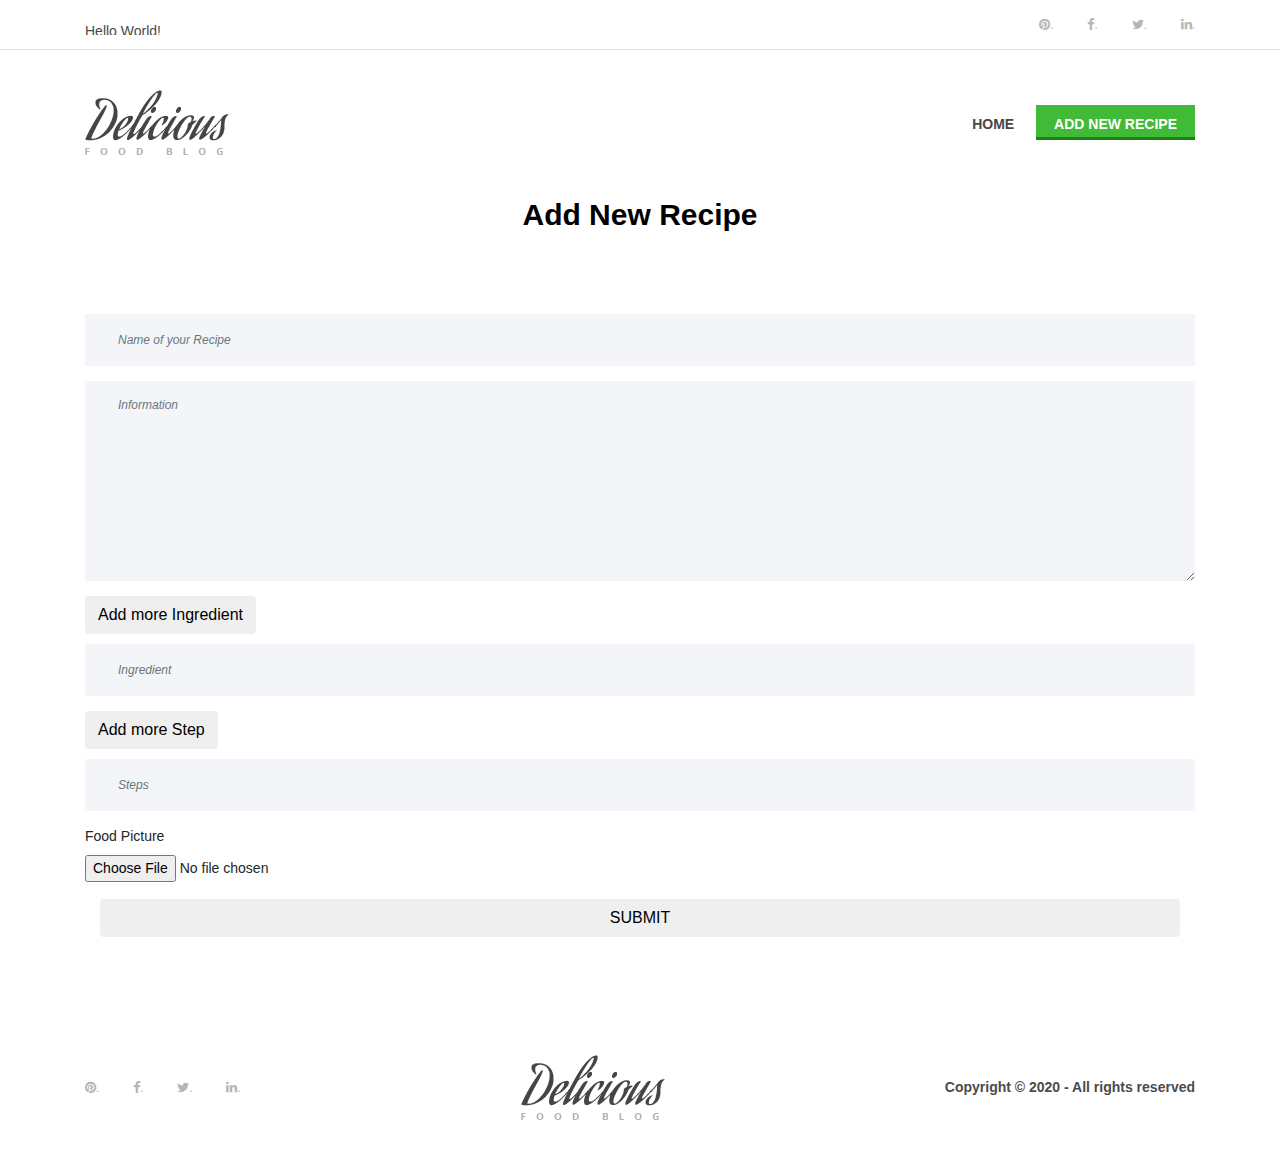
<file: add-recipe.html>
<!DOCTYPE html>
<html lang="en">

<head>
    <meta charset="UTF-8">
    <meta name="Proyek-MobWeb" content="Add">
    <meta http-equiv="X-UA-Compatible" content="IE=edge">
    <meta name="viewport" content="width=device-width, initial-scale=1, shrink-to-fit=no">
    <!-- The above 4 meta tags *must* come first in the head; any other head content must come *after* these tags -->

    <!-- Title -->
    <title>Proyek Mobile Website | Add New Recipe</title>

    <!-- Favicon -->
    <link rel="icon" href="img/core-img/favicon.ico">
    <script src="https://ajax.googleapis.com/ajax/libs/jquery/1.8.3/jquery.min.js"></script>
    <script src="https://code.jquery.com/ui/1.9.2/jquery-ui.js"></script>
    <link rel="manifest" href="./manifest.json">
    <meta name="apple-mobile-web-app-capable" content="yes">
    <meta name="apple-mobile-web-app-status-bar-style" content="black">
    <meta name="apple-mobile-web-app-title" content="PWAGram">
    <meta name="msapplication-TileImage" content="/src/images/icons/app-icon-144x144.png">
    <meta name="msapplication-TileColor" content="#fff">
    <meta name="theme-color" content="#3f51b5">
    <!-- Core Stylesheet -->
    <link rel="stylesheet" href="style.css">
</head>

<body>
    <!-- Preloader -->
    <div id="preloader">
        <i class="circle-preloader"></i>
        <img src="img/core-img/salad.png" alt="core-img">
    </div>

    <!-- ##### Header Area Start ##### -->
    <header class="header-area">

        <!-- Top Header Area -->
        <div class="top-header-area">
            <div class="container h-100">
                <div class="row h-100 align-items-center justify-content-between">
                    <!-- Breaking News -->
                    <div class="col-12 col-sm-6">
                        <div class="breaking-news">
                            <div id="breakingNewsTicker" class="ticker">
                                <ul>
                                    <li>Hello World!</li>
                                    <li>Welcome to Colorlib Family.</li>
                                    <li>Hello Delicious!</li>
                                </ul>
                            </div>
                        </div>
                    </div>

                    <!-- Top Social Info -->
                    <div class="col-12 col-sm-6">
                        <div class="top-social-info text-right">
                            <a href="https://www.pinterest.com/"><i class="fa fa-pinterest" aria-hidden="true">.</i></a>
                            <a href="https://www.facebook.com/"><i class="fa fa-facebook" aria-hidden="true">.</i></a>
                            <a href="https://twitter.com/"><i class="fa fa-twitter" aria-hidden="true">.</i></a>
                            <a href="https://www.linkedin.com/"><i class="fa fa-linkedin" aria-hidden="true">.</i></a>
                        </div>
                    </div>
                </div>
            </div>
        </div>

        <!-- Navbar Area -->
        <div class="delicious-main-menu">
            <div class="classy-nav-container breakpoint-off">
                <div class="container">
                    <!-- Menu -->
                    <nav class="classy-navbar justify-content-between" id="deliciousNav">
                        <!-- Logo -->
                        <a class="nav-brand" href="index.html"><img src="img/core-img/logo.png" alt="core-img"></a>
                        <!-- Navbar Toggler -->
                        <div class="classy-navbar-toggler">
                            <span class="navbarToggler"><span></span><span></span><span></span></span>
                        </div>
                        <!-- Menu -->
                        <div class="classy-menu">
                            <!-- close btn -->
                            <div class="classycloseIcon">
                                <div class="cross-wrap"><span class="top"></span><span class="bottom"></span></div>
                            </div>
                            <!-- Nav Start -->
                            <div class="classynav">
                                <ul>
                                    <li><a href="index.html">Home</a></li>
                                    <li class="active"><a href="add-recipe.html">Add New Recipe</a></li>
                                </ul>
                            </div>
                            <!-- Nav End -->
                        </div>
                    </nav>
                </div>
            </div>
        </div>
    </header>
    <!-- ##### Header Area End ##### -->

    <!-- ##### Contact Form Area Start ##### -->
    <div class="contact-area section-padding-0-80">
        <div class="container">
            <div class="row">
                <div class="col-12">
                    <div class="section-heading">
                        <h3>Add New Recipe</h3>
                    </div>
                </div>
            </div>

            <div class="row">
                <div class="col-12">
                    <div class="contact-form-area">
                        <form action="" method="post" enctype="multipart/form-data" autocomplete="off" id="myForm">
                            <div class="row">
                                <div class="col-12">
                                    <input type="text" class="form-control" id="name" placeholder="Name of your Recipe" name="name" required>
                                </div>
                                <div class="col-12">
                                    <textarea class="form-control" id="desc" name="desc" cols="30" rows="10" placeholder="Information" required></textarea>
                                </div>
                                <div class="field_wrapper2 col-12">
                                    <div>
                                        <button href="javascript:void(0);" class="add_button2 btn" title="Add field" style="margin-bottom: 10px;">Add more Ingredient</button>
                                    </div>
                                    <div>
                                        <input type="text" class="form-control" id="ingr" name="field_ingredient[]" placeholder="Ingredient" required/>
                                    </div>
                                </div>
                                <div class="field_wrapper col-12">
                                    <div>
                                        <button href="javascript:void(0);" class="add_button btn" title="Add field" style="margin-bottom: 10px;">Add more Step</button>
                                    </div>
                                    <div>
                                        <input type="text" class="form-control" id="step" name="field_step[]" placeholder="Steps" required/>
                                    </div>
                                </div>
                                <div class="col-12">
                                    <div class="form-group">
                                        <label for="fileFoto">Food Picture</label>
                                        <input type="file" class="form-control-file" id="fileFoto" name="fileFoto" required>
                                      </div>
                                </div>
                            </div>
                            <div class="col-12">
                                <input type="text" id="totalSteps" name="totalSteps" hidden>
                                <input type="text" id="totalIngredients" name="totalIngredients" hidden>
                            </div>
                        </form>
                        <div class="col-12">
                            <button class="btn btn-block" title="SUBMIT" id="go">SUBMIT</button>
                        </div>
                    </div>
                </div>
            </div>
        </div>
    </div>
    <!-- ##### Contact Form Area End ##### -->
    
    <!-- ##### Footer Area Start ##### -->
    <footer class="footer-area">
        <div class="container h-100">
            <div class="row h-100">
                <div class="col-12 h-100 d-flex flex-wrap align-items-center justify-content-between">
                    <!-- Footer Social Info -->
                    <div class="footer-social-info text-right">
                        <a href="https://www.pinterest.com/"><i class="fa fa-pinterest" aria-hidden="true">.</i></a>
                        <a href="https://www.facebook.com/"><i class="fa fa-facebook" aria-hidden="true">.</i></a>
                        <a href="https://twitter.com/"><i class="fa fa-twitter" aria-hidden="true">.</i></a>
                        <a href="https://www.linkedin.com/"><i class="fa fa-linkedin" aria-hidden="true">.</i></a>
                    </div>
                    <!-- Footer Logo -->
                    <div class="footer-logo">
                        <a href="index.html"><img src="img/core-img/logo.png" alt="core-img"></a>
                    </div>
                    <!-- Copywrite -->
                    <p>Copyright &copy; 2020 - All rights reserved</p>
                </div>
            </div>
        </div>
    </footer>
    <!-- ##### Footer Area Start ##### -->
    
    <!-- ##### All Javascript Files ##### -->
    <!-- jQuery-2.2.4 js -->
    <script src="js/jquery/jquery-2.2.4.min.js"></script>
    <!-- Popper js -->
    <script src="js/bootstrap/popper.min.js"></script>
    <!-- Bootstrap js -->
    <script src="js/bootstrap/bootstrap.min.js"></script>
    <!-- All Plugins js -->
    <script src="js/plugins/plugins.js"></script>
    <!-- Active js -->
    <script src="js/active.js"></script>

    <script defer src="js/material.min.js"></script>
    <script src="js/promise.js"></script>
    <script src="js/fetch.js"></script>
    <script src="js/app.js"></script>
    </body>
    <script type="text/javascript">
        $(document).ready(function(){
            var totalSteps = 1;
            var totalIngredients = 1;
            var maxField = 10; //Input fields increment limitation
            var addButton = $('.add_button'); //Add button selector
            var addButton2 = $('.add_button2'); //Add button selector
            var wrapper = $('.field_wrapper'); //Input field wrapper
            var wrapper2 = $('.field_wrapper2'); //Input field wrapper
            var x = 1; //Initial field counter is 1
            var y = 1; //Initial field counter is 1

            $("#go").click(function(e) {
                // var formData = new FormData($(this));
                $("#totalSteps").val(totalSteps);
                $("#totalIngredients").val(totalIngredients);

                var form = $('#myForm')[0];
                var formData = new FormData(form);
                if (document.getElementById("name") && document.getElementById("name").value) {
                    if (document.getElementById("desc") && document.getElementById("desc").value) {
                        if (document.getElementById("ingr") && document.getElementById("ingr").value) {
                            if (document.getElementById("step") && document.getElementById("step").value) {
                                if (document.getElementById("fileFoto") && document.getElementById("fileFoto").value) {
                                    $.ajax({
                                        url: "https://tos.petra.ac.id/~c14170049/Mobweb/addResep.php",
                                        type: "POST",
                                        data: formData,
                                        error: function (asd) {
                                            console.log(asd);
                                        },
                                        success: function (msg) {
                                            alert("Data Added");
                                            $("#myForm")[0].reset();
                                        },
                                        cache: false,
                                        contentType: false,
                                        processData: false
                                    });
                                } else {
                                    alert("Food Picture Required !")
                                }
                            } else {
                                alert("Step(s) Required !")
                            }
                        } else {
                            alert("Ingredient(s) Required !")
                        } 
                    } else {
                    alert("Information Required !")
                    }
                } else {
                alert("Name Required !")
                }
            });

            $(wrapper).on('click', '.add_button', function(e){
                e.preventDefault();
                x++; //Increment field counter
                var fieldHTML = '<input type="text" class="form-control" name="field_step[]" placeholder="Steps" required/>'; //New input field html 
                $(wrapper).append(fieldHTML); //Add field html
                totalSteps++;
            });

            $(wrapper2).on('click', '.add_button2', function(e){
                e.preventDefault();
                y++; //Increment field counter
                var fieldHTML = '<input type="text" class="form-control" name="field_ingredient[]" placeholder="Ingredient" required/>'; //New input field html 
                $(wrapper2).append(fieldHTML); //Add field html
                totalIngredients++;
            });
        });
        </script>
</html>
</file>
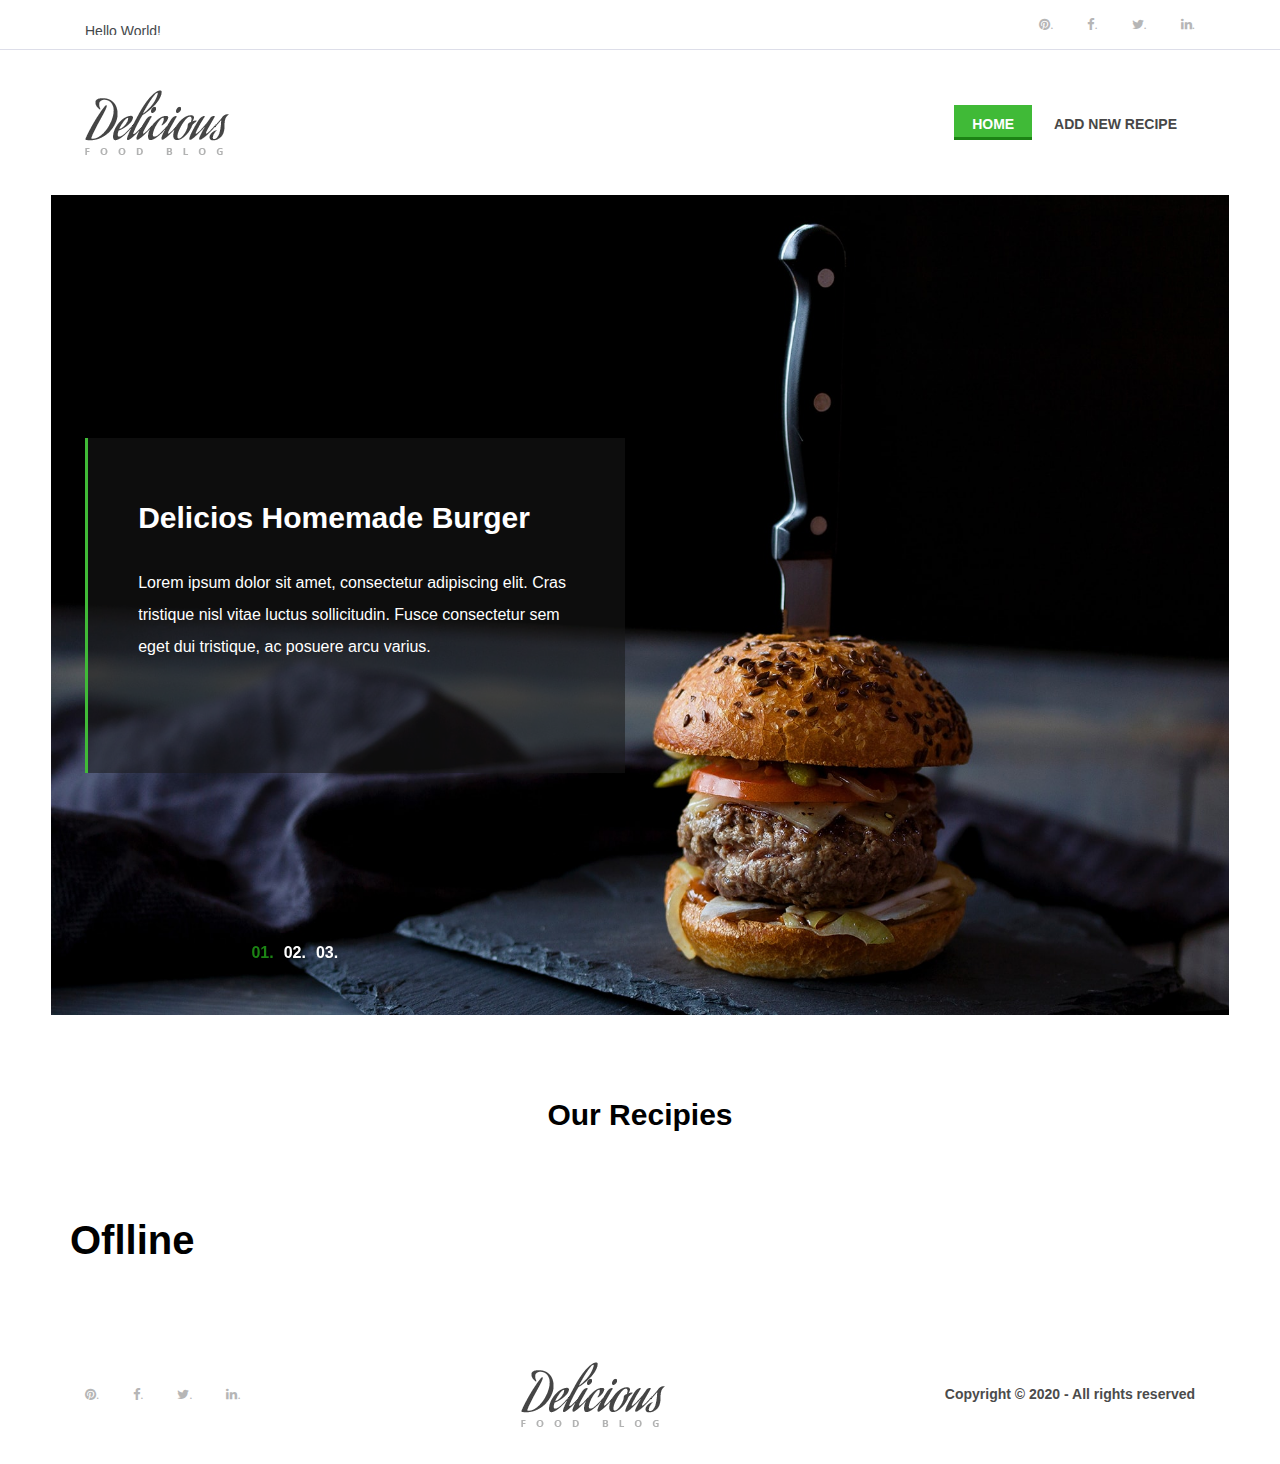
<file: offline.html>
<!DOCTYPE html>
<html lang="en">

<head>
    <meta charset="UTF-8">
    <meta name="Proyek-MobWeb" content="Offline">
    <meta http-equiv="X-UA-Compatible" content="IE=edge">
    <meta name="viewport" content="width=device-width, initial-scale=1, shrink-to-fit=no">
    <!-- The above 4 meta tags *must* come first in the head; any other head content must come *after* these tags -->

    <!-- Title -->
    <title>Proyek Mobile Website | Home</title>

    <!-- Favicon -->
    <link rel="icon" href="img/core-img/favicon.ico">
    <script src="https://ajax.googleapis.com/ajax/libs/jquery/1.8.3/jquery.min.js"></script>
    <script src="https://code.jquery.com/ui/1.9.2/jquery-ui.js"></script>
    <link rel="manifest" href="./manifest.json">
    <meta name="apple-mobile-web-app-capable" content="yes">
    <meta name="apple-mobile-web-app-status-bar-style" content="black">
    <meta name="apple-mobile-web-app-title" content="PWAGram">
    <meta name="msapplication-TileImage" content="/src/images/icons/app-icon-144x144.png">
    <meta name="msapplication-TileColor" content="#fff">    
    <meta name="theme-color" content="#3f51b5">
    <!-- Core Stylesheet -->
    <link rel="stylesheet" href="style.css">
    <!-- Firebase -->
    <!-- The core Firebase JS SDK is always required and must be listed first -->
    <script src="https://www.gstatic.com/firebasejs/7.14.6/firebase-app.js"></script>
    <script src="https://www.gstatic.com/firebasejs/7.14.6/firebase-database.js"></script>
</head>

<body>
    <!-- Preloader -->
    <div id="preloader">
        <i class="circle-preloader">.</i>
        <img src="img/core-img/salad.png" alt="core-img">
    </div>

    <!-- ##### Header Area Start ##### -->
    <header class="header-area">

        <!-- Top Header Area -->
        <div class="top-header-area">
            <div class="container h-100">
                <div class="row h-100 align-items-center justify-content-between">
                    <!-- Breaking News -->
                    <div class="col-12 col-sm-6">
                        <div class="breaking-news">
                            <div id="breakingNewsTicker" class="ticker">
                                <ul>
                                    <li>Hello World!</li>
                                    <li>Welcome to Colorlib Family.</li>
                                    <li>Hello Delicious!</li>
                                </ul>
                            </div>
                        </div>
                    </div>

                    <!-- Top Social Info -->
                    <div class="col-12 col-sm-6">
                        <div class="top-social-info text-right">
                            <a href="https://www.pinterest.com/"><i class="fa fa-pinterest" aria-hidden="true">.</i></a>
                            <a href="https://www.facebook.com/"><i class="fa fa-facebook" aria-hidden="true">.</i></a>
                            <a href="https://twitter.com/"><i class="fa fa-twitter" aria-hidden="true">.</i></a>
                            <a href="https://www.linkedin.com/"><i class="fa fa-linkedin" aria-hidden="true">.</i></a>
                        </div>
                    </div>
                </div>
            </div>
        </div>

        <!-- Navbar Area -->
        <div class="delicious-main-menu">
            <div class="classy-nav-container breakpoint-off">
                <div class="container">
                    <!-- Menu -->
                    <nav class="classy-navbar justify-content-between" id="deliciousNav">
                        <!-- Logo -->
                        <a class="nav-brand" href="index.html"><img src="img/core-img/logo.png" alt="core-img"></a>
                        <!-- Navbar Toggler -->
                        <div class="classy-navbar-toggler">
                            <span class="navbarToggler"><span></span><span></span><span></span></span>
                        </div>
                        <!-- Menu -->
                        <div class="classy-menu">
                            <!-- close btn -->
                            <div class="classycloseIcon">
                                <div class="cross-wrap"><span class="top"></span><span class="bottom"></span></div>
                            </div>
                            <!-- Nav Start -->
                            <div class="classynav">
                                <ul>
                                    <li class="active"><a href="index.html">Home</a></li>
                                    <li><a href="add-recipe.html">Add New Recipe</a></li>
                                </ul>
                            </div>
                            <!-- Nav End -->
                        </div>
                    </nav>
                </div>
            </div>
        </div>
    </header>
    <!-- ##### Header Area End ##### -->

    <!-- ##### Hero Area Start ##### -->
    <section class="hero-area">
        <div class="hero-slides owl-carousel">
            <!-- Single Hero Slide -->
            <div class="single-hero-slide bg-img" style="background-image: url(img/bg-img/bg1.jpg);">
                <div class="container h-100">
                    <div class="row h-100 align-items-center">
                        <div class="col-12 col-md-9 col-lg-7 col-xl-6">
                            <div class="hero-slides-content" data-animation="fadeInUp" data-delay="100ms">
                                <h2 data-animation="fadeInUp" data-delay="300ms" id="titleResepSatu">Delicios Homemade Burger</h2>
                                <p data-animation="fadeInUp" data-delay="700ms" id="descResepSatu">Lorem ipsum dolor sit amet, consectetur adipiscing elit. Cras tristique nisl vitae luctus sollicitudin. Fusce consectetur sem eget dui tristique, ac posuere arcu varius.</p>
                            </div>
                        </div>
                    </div>
                </div>
            </div>

            <!-- Single Hero Slide -->
            <div class="single-hero-slide bg-img" style="background-image: url(img/bg-img/bg6.jpg);">
                <div class="container h-100">
                    <div class="row h-100 align-items-center">
                        <div class="col-12 col-md-9 col-lg-7 col-xl-6">
                            <div class="hero-slides-content" data-animation="fadeInUp" data-delay="100ms">
                                <h2 data-animation="fadeInUp" data-delay="300ms" id="titleResepDua">Delicios Homemade Burger</h2>
                                <p data-animation="fadeInUp" data-delay="700ms" id="descResepDua">Lorem ipsum dolor sit amet, consectetur adipiscing elit. Cras tristique nisl vitae luctus sollicitudin. Fusce consectetur sem eget dui tristique, ac posuere arcu varius.</p>
                            </div>
                        </div>
                    </div>
                </div>
            </div>

            <!-- Single Hero Slide -->
            <div class="single-hero-slide bg-img" style="background-image: url(img/bg-img/bg7.jpg);">
                <div class="container h-100">
                    <div class="row h-100 align-items-center">
                        <div class="col-12 col-md-9 col-lg-7 col-xl-6">
                            <div class="hero-slides-content" data-animation="fadeInUp" data-delay="100ms">
                                <h2 data-animation="fadeInUp" data-delay="300ms" id="titleResepTiga">Delicios Homemade Burger</h2>
                                <p data-animation="fadeInUp" data-delay="700ms" id="descResepTiga">Lorem ipsum dolor sit amet, consectetur adipiscing elit. Cras tristique nisl vitae luctus sollicitudin. Fusce consectetur sem eget dui tristique, ac posuere arcu varius.</p>
                            </div>
                        </div>
                    </div>
                </div>
            </div>
        </div>
    </section>
    <!-- ##### Hero Area End ##### -->

    <!-- ##### Best Receipe Area Start ##### -->
    <section class="best-receipe-area section-padding-80-0">
        <div class="container">
            <div class="row">
                <div class="col-12">
                    <div class="section-heading">
                        <h3>Our Recipies</h3>
                    </div>
                </div>
            </div>
                <!-- Single Best Receipe Area -->
                <div class="row" id="content">
                    <h1>Oflline</h1>
            </div>

    </section>
    <!-- ##### Best Receipe Area End ##### -->

    
    <!-- ##### Footer Area Start ##### -->
    <footer class="footer-area">
        <div class="container h-100">
            <div class="row h-100">
                <div class="col-12 h-100 d-flex flex-wrap align-items-center justify-content-between">
                    <!-- Footer Social Info -->
                    <div class="footer-social-info text-right">
                        <a href="https://www.pinterest.com/"><i class="fa fa-pinterest" aria-hidden="true">.</i></a>
                        <a href="https://www.facebook.com/"><i class="fa fa-facebook" aria-hidden="true">.</i></a>
                        <a href="https://twitter.com/"><i class="fa fa-twitter" aria-hidden="true">.</i></a>
                        <a href="https://www.linkedin.com/"><i class="fa fa-linkedin" aria-hidden="true">.</i></a>
                    </div>
                    <!-- Footer Logo -->
                    <div class="footer-logo">
                        <a href="index.html"><img src="img/core-img/logo.png" alt="core-img" ></a>
                    </div>
                    <!-- Copywrite -->
                    <p>Copyright &copy; 2020 - All rights reserved</p>
                </div>
            </div>
        </div>
    </footer>
    <!-- ##### Footer Area Start ##### -->

    <!-- ##### All Javascript Files ##### -->
    <!-- jQuery-2.2.4 js -->
    <script src="js/jquery/jquery-2.2.4.min.js"></script>
    <!-- Popper js -->
    <script src="js/bootstrap/popper.min.js"></script>
    <!-- Bootstrap js -->
    <script src="js/bootstrap/bootstrap.min.js"></script>
    <!-- All Plugins js -->
    <script src="js/plugins/plugins.js"></script>
    <!-- Active js -->
    <script src="js/active.js"></script>

    <script defer src="js/material.min.js"></script>
    <script src="js/promise.js"></script>
    <script src="js/fetch.js"></script>
    <script src="js/app.js"></script>
    
    </body>

</html>
</file>
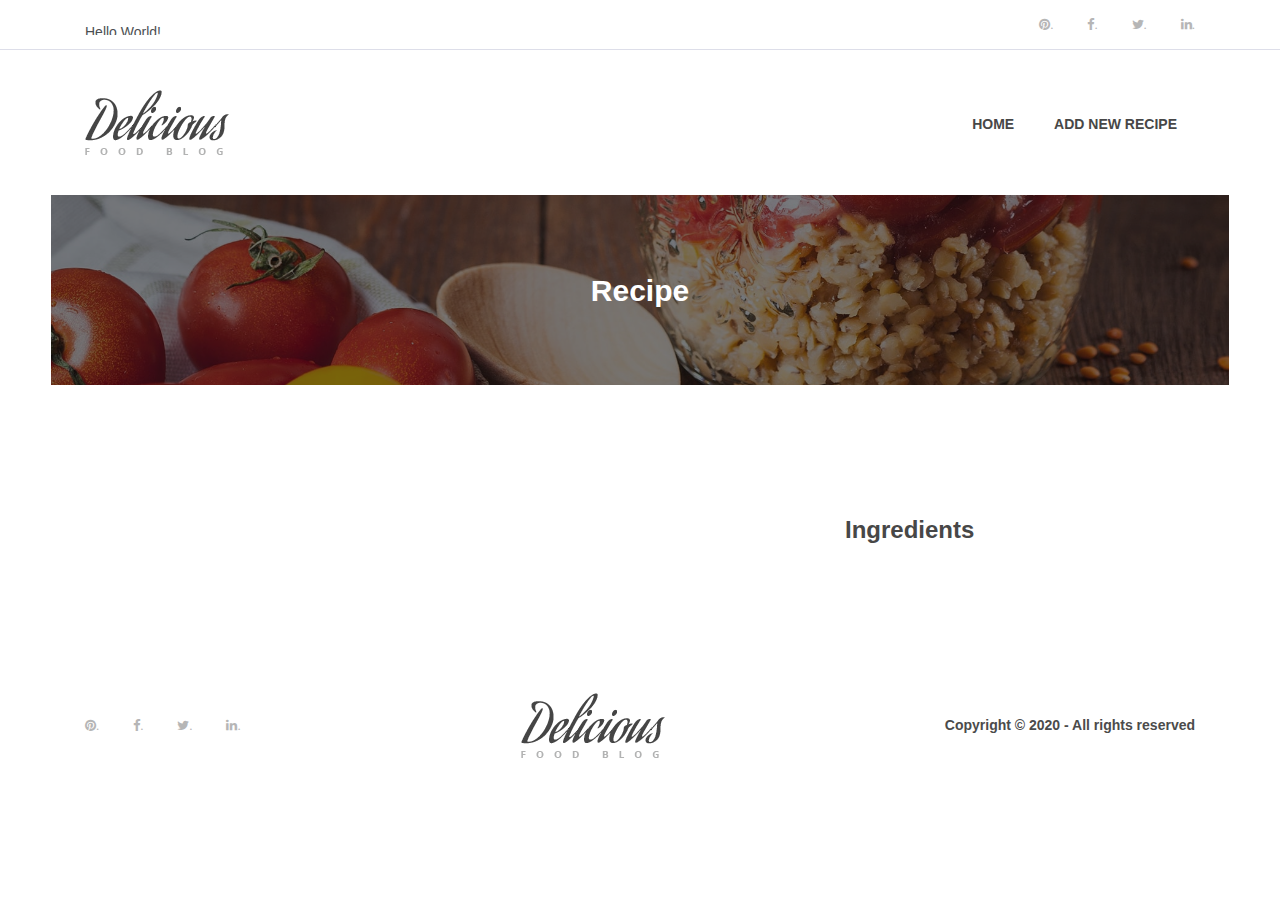
<file: receipe-post.html>
<!DOCTYPE html>
<html lang="en">

<head>
    <meta charset="UTF-8">
    <meta name="Proyek-MobWeb" content="Post">
    <meta http-equiv="X-UA-Compatible" content="IE=edge">
    <meta name="viewport" content="width=device-width, initial-scale=1, shrink-to-fit=no">
    <!-- The above 4 meta tags *must* come first in the head; any other head content must come *after* these tags -->

    <!-- Title -->
    <title>Proyek Mobile Website | Recipe Food</title>

    <!-- Favicon -->
    <link rel="icon" href="img/core-img/favicon.ico">

    <!-- Core Stylesheet -->
    <link rel="stylesheet" href="style.css">
    <script src="https://ajax.googleapis.com/ajax/libs/jquery/1.8.3/jquery.min.js"></script>
    <script src="https://code.jquery.com/ui/1.9.2/jquery-ui.js"></script>
</head>

<body>
    <!-- Preloader -->
    <div id="preloader">
        <i class="circle-preloader">.</i>
        <img src="img/core-img/salad.png" alt="core-img">
    </div>

    <!-- ##### Header Area Start ##### -->
    <header class="header-area">

        <!-- Top Header Area -->
        <div class="top-header-area">
            <div class="container h-100">
                <div class="row h-100 align-items-center justify-content-between">
                    <!-- Breaking News -->
                    <div class="col-12 col-sm-6">
                        <div class="breaking-news">
                            <div id="breakingNewsTicker" class="ticker">
                                <ul>
                                    <li>Hello World!</li>
                                    <li>Welcome to Colorlib Family.</li>
                                    <li>Hello Delicious!</li>
                                </ul>
                            </div>
                        </div>
                    </div>

                    <!-- Top Social Info -->
                    <div class="col-12 col-sm-6">
                        <div class="top-social-info text-right">
                            <a href="https://www.pinterest.com/"><i class="fa fa-pinterest" aria-hidden="true">.</i></a>
                            <a href="https://www.facebook.com/"><i class="fa fa-facebook" aria-hidden="true">.</i></a>
                            <a href="https://twitter.com/"><i class="fa fa-twitter" aria-hidden="true">.</i></a>
                            <a href="https://www.linkedin.com/"><i class="fa fa-linkedin" aria-hidden="true">.</i></a>
                        </div>
                    </div>
                </div>
            </div>
        </div>

        <!-- Navbar Area -->
        <div class="delicious-main-menu">
            <div class="classy-nav-container breakpoint-off">
                <div class="container">
                    <!-- Menu -->
                    <nav class="classy-navbar justify-content-between" id="deliciousNav">

                        <!-- Logo -->
                        <a class="nav-brand" href="index.html"><img src="img/core-img/logo.png" alt="core-img"></a>

                        <!-- Navbar Toggler -->
                        <div class="classy-navbar-toggler">
                            <span class="navbarToggler"><span></span><span></span><span></span></span>
                        </div>

                        <!-- Menu -->
                        <div class="classy-menu">

                            <!-- close btn -->
                            <div class="classycloseIcon">
                                <div class="cross-wrap"><span class="top"></span><span class="bottom"></span></div>
                            </div>

                            <!-- Nav Start -->
                            <div class="classynav">
                                <ul>
                                    <li><a href="index.html">Home</a></li>
                                    <li><a href="add-recipe.html">Add New Recipe</a></li>
                                </ul>
                            </div>
                            <!-- Nav End -->
                        </div>
                    </nav>
                </div>
            </div>
        </div>
    </header>
    <!-- ##### Header Area End ##### -->

    <script>
        var baseUrl = (window.location).href; // You can also use document.URL
        var koopId = baseUrl.substring(baseUrl.lastIndexOf('=') + 1);
     </script>
    <!-- ##### Breadcumb Area Start ##### -->
    <div class="breadcumb-area bg-img bg-overlay" style="background-image: url(img/bg-img/breadcumb3.jpg);">
        <div class="container h-100">
            <div class="row h-100 align-items-center">
                <div class="col-12">
                    <div class="breadcumb-text text-center">
                        <h2>Recipe</h2>
                    </div>
                </div>
            </div>
        </div>
    </div>
    <!-- ##### Breadcumb Area End ##### -->

    <div class="receipe-post-area section-padding-80">

        <!-- Receipe Slider -->
        <div class="container">
            <div class="row">
                <div class="col-12" id="gambar">
                      <script>
                                var baseUrl = (window.location).href; // You can also use document.URL
                                var id_resep = baseUrl.substring(baseUrl.lastIndexOf('=') + 1);
                                $.ajax({
                                    type: 'POST',
                                    url: 'https://tos.petra.ac.id/~c14170049/Mobweb/getresepbyid.php',
                                    data: {
                                        'id_resep' : id_resep
                                    },
                                    success: function(data){
                                         data.forEach(function (item){
                                                    var row = `
                                                    <img src="`+item['foto_resep']+`" alt="foto_resep" style ="width:100%">
                                                `;  
                                                $("#gambar").append(row);
                                             });
                                    },
                                     error: function () {
                                    }
                                });
                            </script>
                </div>
            </div>
        </div>

        <!-- Receipe Content Area -->
        <div class="receipe-content-area">
            <div class="container">

                <div class="row">
                    <div class="col-12 col-md-8">
                        <div class="receipe-headline my-5" id="resep">
                            <script>
                                var baseUrl = (window.location).href; // You can also use document.URL
                                var id_resep = baseUrl.substring(baseUrl.lastIndexOf('=') + 1);
                                $.ajax({
                                    type: 'POST',
                                    url: 'https://tos.petra.ac.id/~c14170049/Mobweb/getresepbyid.php',
                                    data: {
                                        'id_resep' : id_resep
                                    },
                                    success: function(data){
                                         data.forEach(function (item, index){
                                                    var row = `
                                                        <h2>`+ item ['nama_resep']+`</h2>

                                                        <div class="receipe-duration">
                                                             <h6>`+ item ['keterangan_resep']+`</h6>
                                                    </div>
                                                `;  
                                                $("#resep").append(row);
                                             });
                                    },
                                     error: function () {
                                    }
                                });
                            </script>
                        </div>
                    </div>
                </div>

                <div class="row">
                    <div class="col-12 col-lg-8" id="step">
                        <!-- Single Preparation Step -->
                          <script>
                                var baseUrl = (window.location).href; // You can also use document.URL
                                var id_resep = baseUrl.substring(baseUrl.lastIndexOf('=') + 1);
                                var counter = 1;
                                $.ajax({
                                    type: 'POST',
                                    url: 'https://tos.petra.ac.id/~c14170049/Mobweb/getstep.php',
                                    data: {
                                        'id_resep' : id_resep
                                    },
                                    success: function(data){
                                         data.forEach(function (item, index){
                                                    var row = `
                                                    <div class="single-preparation-step d-flex">
                                                        <h4>0`+counter+`.</h4>
                                                        <p>`+item['isi_step']+` </p>
                                                    </div>
                                                `;  
                                                counter = counter + 1;
                                                $("#step").append(row);
                                             });
                                    },
                                     error: function () {
                                    }
                                });
                            </script>
                    </div>

                    <!-- Ingredients -->
                    <div class="col-12 col-lg-4">
                        <div class="ingredients" >
                            <h4>Ingredients</h4>
                            <div id="ingredients">
                            <!-- Custom Checkbox -->
                                <script>
                                var baseUrl = (window.location).href; // You can also use document.URL
                                var id_resep = baseUrl.substring(baseUrl.lastIndexOf('=') + 1);
                                $.ajax({
                                    type: 'POST',
                                    url: 'https://tos.petra.ac.id/~c14170049/Mobweb/getbahan.php',
                                    data: {
                                        'id_resep' : id_resep
                                    },
                                    success: function(data){
                                         data.forEach(function (item, index){
                                                    var row = `
                                                    <div class="custom-control custom-checkbox">
                                                        <input type="checkbox" class="custom-control-input" id="customCheck`+index+`">
                                                        <label class="custom-control-label" for="customCheck`+index+`">`+"  "+item['isi_ingredient']+` </label>
                                                    </div>
                                                `;  
                                                $("#ingredients").append(row);
                                             });
                                    },
                                     error: function () {
                                    }
                                });
                            </script>
                            <!-- Custom Checkbox -->
                            </div>
                        </div>
                    </div>
                </div>

            </div>
        </div>
    </div>

    <!-- ##### Footer Area Start ##### -->
    <footer class="footer-area">
        <div class="container h-100">
            <div class="row h-100">
                <div class="col-12 h-100 d-flex flex-wrap align-items-center justify-content-between">
                    <!-- Footer Social Info -->
                    <div class="footer-social-info text-right">
                        <a href="https://www.pinterest.com/"><i class="fa fa-pinterest" aria-hidden="true">.</i></a>
                        <a href="https://www.facebook.com/"><i class="fa fa-facebook" aria-hidden="true">.</i></a>
                        <a href="https://twitter.com/"><i class="fa fa-twitter" aria-hidden="true">.</i></a>
                        <a href="https://www.linkedin.com/"><i class="fa fa-linkedin" aria-hidden="true">.</i></a>
                    </div>
                    <!-- Footer Logo -->
                    <div class="footer-logo">
                        <a href="index.html"><img src="img/core-img/logo.png" alt="core-img"></a>
                    </div>
                    <!-- Copywrite -->
                    <p>Copyright &copy; 2020 - All rights reserved</p>
                </div>
            </div>
        </div>
    </footer>
    <!-- ##### Footer Area Start ##### -->

    <!-- ##### All Javascript Files ##### -->
    <!-- jQuery-2.2.4 js -->
    <script src="js/jquery/jquery-2.2.4.min.js"></script>
    <!-- Popper js -->
    <script src="js/bootstrap/popper.min.js"></script>
    <!-- Bootstrap js -->
    <script src="js/bootstrap/bootstrap.min.js"></script>
    <!-- All Plugins js -->
    <script src="js/plugins/plugins.js"></script>
    <!-- Active js -->
    <script src="js/active.js"></script>
    
    <script defer src="js/material.min.js"></script>
    <script src="js/promise.js"></script>
    <script src="js/fetch.js"></script>
    <script src="js/app.js"></script>
    </body>
</html>
</file>
<file: style.css>
/* [Master Stylesheet v1.0]

- Template Name: Delicious - Food Blog Template
- Template Author: Colorlib
- Template URL: colorlib.com
- Version: 1.0.0

*/
/* :: 1.0 Import Fonts */
@import url("https://fonts.googleapis.com/css?family=Open+Sans:300,300i,400,400i,600,600i,700,700i,800,800i");
/* :: 2.0 Import All CSS */
@import url(css/bootstrap.min.css);
@import url(css/owl.carousel.min.css);
@import url(css/animate.css);
@import url(css/magnific-popup.css);
@import url(css/font-awesome.min.css);
@import url(css/custom-icon.css);
@import url(css/classy-nav.min.css);
@import url(css/nice-select.min.css);
/* :: 3.0 Base CSS */
* {
  margin: 0;
  padding: 0; }

body {
  font-family: "Open Sans", sans-serif;
  font-size: 14px; }

h1,
h2,
h3,
h4,
h5,
h6 {
  color: #000000;
  line-height: 1.3;
  font-weight: 600; }

p {
  color: #9b9b9b;
  font-size: 14px;
  line-height: 2;
  font-weight: 400; }

a,
a:hover,
a:focus {
  -webkit-transition-duration: 500ms;
  transition-duration: 500ms;
  text-decoration: none;
  outline: 0 solid transparent;
  color: #000000;
  font-weight: 600;
  font-size: 14px;
  color: #474747; }

ul,
ol {
  margin: 0; }
  ul li,
  ol li {
    list-style: none; }

img {
  height: auto;
  max-width: 100%; }

/* Spacing */
.mt-15 {
  margin-top: 15px !important; }

.mt-30 {
  margin-top: 30px !important; }

.mt-50 {
  margin-top: 50px !important; }

.mt-70 {
  margin-top: 70px !important; }

.mt-100 {
  margin-top: 100px !important; }

.mb-15 {
  margin-bottom: 15px !important; }

.mb-30 {
  margin-bottom: 30px !important; }

.mb-50 {
  margin-bottom: 50px !important; }

.mb-70 {
  margin-bottom: 70px !important; }

.mb-80 {
  margin-bottom: 80px !important; }

.mb-100 {
  margin-bottom: 100px !important; }

.ml-15 {
  margin-left: 15px !important; }

.ml-30 {
  margin-left: 30px !important; }

.ml-50 {
  margin-left: 50px !important; }

.mr-15 {
  margin-right: 15px !important; }

.mr-30 {
  margin-right: 30px !important; }

.mr-50 {
  margin-right: 50px !important; }

/* Height */
.height-400 {
  height: 400px !important; }

.height-500 {
  height: 500px !important; }

.height-600 {
  height: 600px !important; }

.height-700 {
  height: 700px !important; }

.height-800 {
  height: 800px !important; }

/* Section Padding */
.section-padding-80 {
  padding-top: 80px;
  padding-bottom: 80px; }

.section-padding-80-0 {
  padding-top: 80px;
  padding-bottom: 0; }

.section-padding-0-80 {
  padding-top: 0;
  padding-bottom: 80px; }

/* Section Heading */
.section-heading {
  position: relative;
  z-index: 1;
  margin-bottom: 80px;
  text-align: center; }
  .section-heading h3 {
    font-size: 30px;
    margin-bottom: 0; }
  .section-heading.text-left {
    text-align: left !important; }
  .section-heading.white h3 {
    color: #ffffff; }

/* Preloader */
#preloader {
  background-color: #ffffff;
  width: 100%;
  height: 100%;
  position: fixed;
  top: 0;
  left: 0;
  right: 0;
  z-index: 5000; }
  #preloader img {
    width: 30px;
    position: absolute;
    top: 50%;
    left: 50%;
    -webkit-transform: translate(-50%, -50%);
    transform: translate(-50%, -50%);
    z-index: 10; }
  #preloader .circle-preloader {
    display: block;
    width: 60px;
    height: 60px;
    border: 2px solid #ccc;
    border-bottom-color: #1c8314;
    border-radius: 50%;
    position: absolute;
    top: 0;
    left: 0;
    right: 0;
    bottom: 0;
    margin: auto;
    animation: spin 2s infinite linear; }
@-webkit-keyframes spin {
  100% {
    -webkit-transform: rotate(360deg);
    transform: rotate(360deg); } }
@keyframes spin {
  100% {
    -webkit-transform: rotate(360deg);
    transform: rotate(360deg); } }
/* Miscellaneous */
.bg-img {
  background-position: center center;
  background-size: cover;
  background-repeat: no-repeat; }

.bg-white {
  background-color: #ffffff !important; }

.bg-dark {
  background-color: #000000 !important; }

.bg-transparent {
  background-color: transparent !important; }

.font-bold {
  font-weight: 700; }

.font-light {
  font-weight: 300; }

.bg-overlay {
  position: relative;
  z-index: 2;
  background-position: center center;
  background-size: cover; }
  .bg-overlay::after {
    background-color: rgba(10, 12, 18, 0.55);
    position: absolute;
    z-index: -1;
    top: 0;
    left: 0;
    width: 100%;
    height: 100%;
    content: ""; }

.mfp-image-holder .mfp-close,
.mfp-iframe-holder .mfp-close {
  color: #ffffff;
  right: 0;
  padding-right: 0;
  width: 30px;
  height: 30px;
  background-color: #40ba37;
  line-height: 30px;
  text-align: center;
  position: absolute;
  top: 0;
  right: -30px; }
  @media only screen and (min-width: 768px) and (max-width: 991px) {
    .mfp-image-holder .mfp-close,
    .mfp-iframe-holder .mfp-close {
      right: 0; } }
  @media only screen and (max-width: 767px) {
    .mfp-image-holder .mfp-close,
    .mfp-iframe-holder .mfp-close {
      right: 0; } }

input:focus,
textarea:focus {
  outline: none;
  box-shadow: none;
  border-color: transparent; }

.nice-select {
  border: none;
  background-color: #f3f5f8;
  border-radius: 0;
  width: 100%;
  height: 60px;
  line-height: 60px;
  color: #2f2f2f; }
  .nice-select span {
    color: #2f2f2f; }
  .nice-select::after {
    right: 20px; }
  .nice-select .list {
    background-color: #ffffff;
    border: none;
    border-radius: 0;
    box-shadow: 0 0 4px 0 rgba(0, 0, 0, 0.1);
    margin-top: 0;
    width: 100%; }

/* ScrollUp */
#scrollUp {
  background-color: #40ba37;
  border-radius: 0;
  bottom: 60px;
  box-shadow: 0 2px 6px 0 rgba(0, 0, 0, 0.3);
  color: #ffffff;
  font-size: 24px;
  height: 40px;
  line-height: 38px;
  right: 60px;
  text-align: center;
  width: 40px;
  -webkit-transition-duration: 500ms;
  transition-duration: 500ms; }
  #scrollUp:hover {
    background-color: #141414; }
  @media only screen and (max-width: 767px) {
    #scrollUp {
      bottom: 30px;
      right: 30px; } }

/* Button */
.delicious-btn {
  display: inline-block;
  min-width: 160px;
  height: 60px;
  color: #ffffff;
  border: none;
  border-left: 3px solid #1c8314;
  border-radius: 0;
  padding: 0 30px;
  font-size: 16px;
  line-height: 58px;
  font-weight: 600;
  -webkit-transition-duration: 500ms;
  transition-duration: 500ms;
  text-transform: capitalize;
  background-color: #40ba37; }
  .delicious-btn.active, .delicious-btn:hover, .delicious-btn:focus {
    font-size: 16px;
    font-weight: 600;
    color: #ffffff;
    background-color: #1c8314;
    border-color: #40ba37; }
  .delicious-btn.btn-2 {
    background-color: #1c8314;
    border-color: #40ba37; }
    .delicious-btn.btn-2.active, .delicious-btn.btn-2:hover, .delicious-btn.btn-2:focus {
      background-color: #40ba37;
      border-color: #1c8314; }
  .delicious-btn.btn-3 {
    background-color: #474747;
    border-color: #1c8314; }
    .delicious-btn.btn-3.active, .delicious-btn.btn-3:hover, .delicious-btn.btn-3:focus {
      background-color: #40ba37;
      border-color: #1c8314; }
  .delicious-btn.btn-4 {
    background-color: transparent;
    border: 3px solid #40ba37;
    line-height: 53px;
    color: #40ba37; }
    @media only screen and (max-width: 767px) {
      .delicious-btn.btn-4 {
        height: 40px;
        line-height: 33px; } }
    .delicious-btn.btn-4.active, .delicious-btn.btn-4:hover, .delicious-btn.btn-4:focus {
      line-height: 53px;
      color: #ffffff;
      background-color: #40ba37; }
      @media only screen and (max-width: 767px) {
        .delicious-btn.btn-4.active, .delicious-btn.btn-4:hover, .delicious-btn.btn-4:focus {
          height: 40px;
          line-height: 33px; } }
  @media only screen and (max-width: 767px) {
    .delicious-btn {
      height: 40px;
      line-height: 39px; } }

/* :: 4.0 Search Wrapper */
.search-wrapper {
  width: 100%;
  height: 70px;
  position: fixed;
  z-index: 200;
  top: -80px;
  left: 0;
  background-color: #40ba37;
  -webkit-transition-duration: 700ms;
  transition-duration: 700ms; }
  .search-wrapper form {
    position: relative;
    z-index: 1; }
    .search-wrapper form input {
      width: 90%;
      height: 40px;
      border: 2px solid #ffffff;
      font-size: 12px;
      font-style: italic;
      padding: 0 20px;
      margin: 15px 0; }
      @media only screen and (max-width: 767px) {
        .search-wrapper form input {
          width: 80%; } }
    .search-wrapper form button {
      position: absolute;
      width: 60px;
      height: 40px;
      z-index: 1;
      top: 15px;
      border: none;
      right: 10%;
      cursor: pointer;
      outline: none; }
      @media only screen and (max-width: 767px) {
        .search-wrapper form button {
          right: 20%; } }
  .search-wrapper .close-btn {
    position: absolute;
    width: 70px;
    height: 100%;
    background-color: #000000;
    line-height: 50px;
    color: #ffffff;
    text-align: center;
    cursor: pointer;
    line-height: 70px;
    font-size: 12px;
    right: 0;
    top: 0;
    z-index: 100; }
  .search-wrapper.on {
    top: 0; }

/* :: 5.0 Header Area CSS */
.header-area {
  position: relative;
  z-index: 100;
  width: 100%; }
  .header-area .top-header-area {
    width: 100%;
    height: 50px;
    background-color: #ffffff;
    border-bottom: 1px solid #dddee9; }
    @media only screen and (max-width: 767px) {
      .header-area .top-header-area {
        height: 70px; } }
    .header-area .top-header-area .breaking-news {
      position: relative;
      z-index: 1; }
      .header-area .top-header-area .breaking-news .ticker {
        width: 100%;
        text-align: left;
        position: relative;
        overflow: hidden; }
        .header-area .top-header-area .breaking-news .ticker ul {
          width: 100%;
          position: relative;
          z-index: 1; }
          .header-area .top-header-area .breaking-news .ticker ul li {
            display: none;
            width: 100%; }
            .header-area .top-header-area .breaking-news .ticker ul li a {
              font-size: 14px;
              color: #b6b6b6;
              font-style: italic; }
              .header-area .top-header-area .breaking-news .ticker ul li a:hover, .header-area .top-header-area .breaking-news .ticker ul li a:focus {
                color: #40ba37; }
    .header-area .top-header-area .top-social-info a {
      display: inline-block;
      color: #b6b6b6;
      font-size: 13px;
      margin-right: 30px; }
      .header-area .top-header-area .top-social-info a:last-child {
        margin-right: 0; }
      .header-area .top-header-area .top-social-info a:hover, .header-area .top-header-area .top-social-info a:focus, .header-area .top-header-area .top-social-info a.active {
        color: #40ba37; }
  .header-area .delicious-main-menu {
    position: relative;
    width: 100%;
    z-index: 100;
    height: 145px; }
    @media only screen and (max-width: 767px) {
      .header-area .delicious-main-menu {
        height: 80px; } }
    .header-area .delicious-main-menu .classy-nav-container {
      background-color: transparent; }
    .header-area .delicious-main-menu .classy-navbar {
      height: 145px;
      padding: 0; }
      @media only screen and (max-width: 767px) {
        .header-area .delicious-main-menu .classy-navbar {
          height: 80px; } }
      .header-area .delicious-main-menu .classy-navbar .classynav ul li a {
        font-weight: 600; }
        .header-area .delicious-main-menu .classy-navbar .classynav ul li a:hover, .header-area .delicious-main-menu .classy-navbar .classynav ul li a:focus {
          font-weight: 600; }
      .header-area .delicious-main-menu .classy-navbar .classynav > ul > li > a {
        text-transform: uppercase;
        padding: 12px 18px 11px;
        background-color: transparent;
        border-bottom: 3px solid transparent;
        line-height: 1;
        color: #474747;
        font-weight: 600; }
        .header-area .delicious-main-menu .classy-navbar .classynav > ul > li > a:hover, .header-area .delicious-main-menu .classy-navbar .classynav > ul > li > a:focus {
          font-size: 14px;
          color: #ffffff;
          background-color: #40ba37;
          border-bottom: 3px solid #1c8314; }
          .header-area .delicious-main-menu .classy-navbar .classynav > ul > li > a:hover::after, .header-area .delicious-main-menu .classy-navbar .classynav > ul > li > a:focus::after {
            color: #ffffff; }
      .header-area .delicious-main-menu .classy-navbar .classynav > ul > li.active > a {
        color: #ffffff;
        background-color: #40ba37;
        border-bottom: 3px solid #1c8314; }
        .header-area .delicious-main-menu .classy-navbar .classynav > ul > li.active > a::after {
          color: #ffffff; }
    .header-area .delicious-main-menu .classynav .search-btn {
      color: #b6b6b6;
      margin-left: 150px;
      cursor: pointer;
      -webkit-transition-duration: 500ms;
      transition-duration: 500ms; }
      .header-area .delicious-main-menu .classynav .search-btn i {
        -webkit-transition-duration: 500ms;
        transition-duration: 500ms; }
      .header-area .delicious-main-menu .classynav .search-btn:hover i, .header-area .delicious-main-menu .classynav .search-btn:focus i {
        color: #40ba37; }
      @media only screen and (min-width: 992px) and (max-width: 1199px) {
        .header-area .delicious-main-menu .classynav .search-btn {
          margin-left: 50px; } }
      @media only screen and (min-width: 768px) and (max-width: 991px) {
        .header-area .delicious-main-menu .classynav .search-btn {
          margin-left: 30px;
          margin-top: 30px; } }
      @media only screen and (max-width: 767px) {
        .header-area .delicious-main-menu .classynav .search-btn {
          margin-left: 30px;
          margin-top: 30px; } }
  @media only screen and (max-width: 767px) {
    .header-area .nav-brand img {
      max-width: 90px; } }

/* :: 6.0 Welcome Area CSS */
.hero-area {
  position: relative;
  z-index: 1;
  margin-left: 4%;
  margin-right: 4%; }

.hero-slides {
  position: relative;
  z-index: 1; }
  .hero-slides .single-hero-slide {
    width: 100%;
    height: 820px;
    position: relative;
    z-index: 1; }
    @media only screen and (min-width: 992px) and (max-width: 1199px) {
      .hero-slides .single-hero-slide {
        height: 650px; } }
    @media only screen and (min-width: 768px) and (max-width: 991px) {
      .hero-slides .single-hero-slide {
        height: 650px; } }
    @media only screen and (max-width: 767px) {
      .hero-slides .single-hero-slide {
        height: 650px; } }
    .hero-slides .single-hero-slide .hero-slides-content {
      position: relative;
      z-index: 1;
      padding: 60px 50px;
      border-left: 3px solid #40ba37;
      background-color: rgba(24, 24, 24, 0.54); }
      @media only screen and (max-width: 767px) {
        .hero-slides .single-hero-slide .hero-slides-content {
          padding: 30px 20px; } }
      .hero-slides .single-hero-slide .hero-slides-content h2 {
        font-size: 30px;
        color: #ffffff;
        margin-bottom: 30px;
        font-weight: 600; }
        @media only screen and (max-width: 767px) {
          .hero-slides .single-hero-slide .hero-slides-content h2 {
            font-size: 24px; } }
      .hero-slides .single-hero-slide .hero-slides-content p {
        font-size: 16px;
        margin-bottom: 50px;
        color: #ffffff; }
  .hero-slides .owl-prev,
  .hero-slides .owl-next {
    background-color: transparent;
    width: 40px;
    height: 40px;
    line-height: 40px;
    color: #ffffff;
    top: 50%;
    margin-top: -20px;
    left: 4%;
    position: absolute;
    z-index: 10;
    text-align: center;
    font-size: 16px;
    font-weight: 600;
    opacity: 0;
    visibility: hidden;
    -webkit-transition-duration: 500ms;
    transition-duration: 500ms;
    border-bottom: 3px solid #1c8314; }
    @media only screen and (max-width: 767px) {
      .hero-slides .owl-prev,
      .hero-slides .owl-next {
        font-size: 13px; } }
  .hero-slides .owl-next {
    left: auto;
    right: 4%; }
  .hero-slides:hover .owl-prev, .hero-slides:hover .owl-next {
    opacity: 1;
    visibility: visible; }
  .hero-slides .owl-dots {
    display: -webkit-box;
    display: -ms-flexbox;
    display: flex;
    position: absolute;
    bottom: 50px;
    z-index: 10;
    width: 80%;
    left: 17%; }
    .hero-slides .owl-dots .owl-dot {
      font-size: 16px;
      font-weight: 600;
      color: #ffffff;
      margin-right: 10px; }
      .hero-slides .owl-dots .owl-dot.active {
        color: #1c8314; }

@media only screen and (min-width: 768px) and (max-width: 991px) {
  .breakpoint-on .classynav ul li.cn-dropdown-item > a::after,
  .breakpoint-on .classynav ul li.megamenu-item > a::after {
    top: 10px; } }
@media only screen and (max-width: 767px) {
  .breakpoint-on .classynav ul li.cn-dropdown-item > a::after,
  .breakpoint-on .classynav ul li.megamenu-item > a::after {
    top: 10px; } }

/* :: 7.0 Top Catagory Area */
.single-top-catagory {
  position: relative;
  z-index: 2;
  margin-bottom: 80px;
  -webkit-transition-duration: 500ms;
  transition-duration: 500ms;
  overflow: hidden; }
  .single-top-catagory img {
    width: 100%; }
  .single-top-catagory::after {
    content: "";
    position: absolute;
    height: 100%;
    width: 100%;
    z-index: 5;
    top: 0;
    left: 0;
    background: rgba(0, 0, 0, 0.8);
    background: -webkit-linear-gradient(to right, #000, rgba(0, 0, 0, 0.1));
    background: linear-gradient(to right, #000, rgba(0, 0, 0, 0.1)); }
  .single-top-catagory .top-cta-content {
    position: absolute;
    top: 50%;
    left: 40px;
    width: auto;
    height: auto;
    -webkit-transform: translateY(-50%);
    transform: translateY(-50%);
    z-index: 10; }
    .single-top-catagory .top-cta-content h3 {
      font-size: 30px;
      color: #ffffff;
      font-weight: 600;
      margin-bottom: 5px; }
      @media only screen and (max-width: 767px) {
        .single-top-catagory .top-cta-content h3 {
          font-size: 18px; } }
    .single-top-catagory .top-cta-content h6 {
      color: #ffffff;
      margin-bottom: 30px;
      display: block;
      font-weight: 400; }
      @media only screen and (max-width: 767px) {
        .single-top-catagory .top-cta-content h6 {
          margin-bottom: 10px; } }

/* :: 8.0 Best Receipe Area */
.best-receipe-area {
  position: relative;
  z-index: 1;
  padding-bottom: 50px; }

.single-best-receipe-area {
  position: relative;
  z-index: 1; }
  .single-best-receipe-area img {
    border-bottom: 3px solid #40ba37; }
  .single-best-receipe-area .receipe-content {
    padding-top: 30px;
    text-align: center; }
    .single-best-receipe-area .receipe-content h5 {
      font-size: 18px;
      margin-bottom: 10px;
      font-weight: 400;
      -webkit-transition-duration: 500ms;
      transition-duration: 500ms; }
      .single-best-receipe-area .receipe-content h5:hover, .single-best-receipe-area .receipe-content h5:focus {
        color: #40ba37; }
    .single-best-receipe-area .receipe-content .ratings i {
      font-size: 11px;
      color: #fbb710;
      display: inline-block;
      padding: 0 1px; }

/* :: 9.0 Cta Area */
.cta-area {
  position: relative;
  z-index: 2;
  width: 100%;
  height: 675px;
  background-attachment: fixed; }
  .cta-area .cta-content h2 {
    font-size: 72px;
    margin-bottom: 20px;
    color: #ffffff;
    font-weight: 400; }
    @media only screen and (min-width: 992px) and (max-width: 1199px) {
      .cta-area .cta-content h2 {
        font-size: 48px; } }
    @media only screen and (min-width: 768px) and (max-width: 991px) {
      .cta-area .cta-content h2 {
        font-size: 48px; } }
    @media only screen and (max-width: 767px) {
      .cta-area .cta-content h2 {
        font-size: 30px; } }
  .cta-area .cta-content p {
    color: #ffffff;
    margin-bottom: 100px;
    font-size: 16px; }
    @media only screen and (max-width: 767px) {
      .cta-area .cta-content p {
        margin-bottom: 50px; } }

/* :: 10.0 Small Receipe Area */
.small-receipe-area {
  position: relative;
  z-index: 1;
  padding-bottom: 30px; }

.single-small-receipe-area {
  position: relative;
  z-index: 1;
  margin-bottom: 50px; }
  .single-small-receipe-area .receipe-thumb {
    -webkit-box-flex: 0;
    -ms-flex: 0 0 100px;
    flex: 0 0 100px;
    max-width: 100px;
    width: 100px;
    padding-right: 20px; }
  .single-small-receipe-area .receipe-content span {
    font-size: 12px;
    display: block;
    color: #40ba37; }
  .single-small-receipe-area .receipe-content a {
    display: block; }
    .single-small-receipe-area .receipe-content a h5 {
      color: #474747;
      font-size: 18px;
      margin-bottom: 5px;
      -webkit-transition-duration: 500ms;
      transition-duration: 500ms; }
      @media only screen and (min-width: 992px) and (max-width: 1199px) {
        .single-small-receipe-area .receipe-content a h5 {
          font-size: 16px; } }
      .single-small-receipe-area .receipe-content a h5:hover, .single-small-receipe-area .receipe-content a h5:focus {
        color: #40ba37; }
  .single-small-receipe-area .receipe-content .ratings i {
    font-size: 11px;
    color: #fbb710;
    display: inline-block;
    padding: 0 1px; }
  .single-small-receipe-area .receipe-content p {
    font-size: 12px;
    margin-bottom: 0;
    color: #9b9b9b; }

/* :: 11.0 Quote Area */
.quote-area {
  position: relative;
  z-index: 1;
  border: 10px solid #40ba37;
  padding: 40px 25px;
  margin-bottom: 80px; }
  .quote-area span {
    font-size: 48px;
    font-style: italic;
    margin-bottom: 30px;
    display: block;
    color: #40ba37;
    line-height: 1; }
  .quote-area h4 {
    font-size: 24px;
    line-height: 1.5;
    font-style: italic;
    margin-bottom: 40px;
    color: #474747; }
    @media only screen and (min-width: 992px) and (max-width: 1199px) {
      .quote-area h4 {
        font-size: 20px; } }
  .quote-area p {
    color: #474747;
    font-size: 16px;
    margin-bottom: 50px; }
  .quote-area .date-comments .date {
    font-size: 12px;
    color: #40ba37; }
  .quote-area .date-comments .comments {
    font-size: 12px;
    color: #9b9b9b; }

/* :: 12.0 Newsletter Area */
.newsletter-area {
  position: relative;
  z-index: 1;
  margin-bottom: 80px; }
  .newsletter-area h4 {
    font-size: 24px;
    margin-bottom: 50px;
    display: block;
    color: #474747; }
    @media only screen and (min-width: 992px) and (max-width: 1199px) {
      .newsletter-area h4 {
        font-size: 20px; } }

.newsletter-form {
  padding: 30px 15px 100px; }
  .newsletter-form form input {
    width: 100%;
    height: 60px;
    border: none;
    background-color: #ffffff;
    color: #9b9b9b;
    font-size: 12px;
    font-style: italic;
    border-left: 3px solid #1c8314;
    padding: 0 20px;
    margin-bottom: 25px; }
  .newsletter-form p {
    margin-top: 30px;
    color: #ffffff;
    font-size: 12px;
    margin-bottom: 0;
    font-style: italic; }

/* :: 13.0 Delicious Adds */
.delicious-add {
  position: relative;
  z-index: 1;
  margin-bottom: 80px; }
  .delicious-add img {
    width: 100%; }

/* :: 14.0 Blog Area */
@media only screen and (min-width: 768px) and (max-width: 991px) {
  .blog-sidebar-area {
    margin-top: 80px; } }
@media only screen and (max-width: 767px) {
  .blog-sidebar-area {
    margin-top: 80px; } }

.single-blog-area {
  position: relative;
  z-index: 1; }
  .single-blog-area .blog-thumbnail {
    position: relative;
    z-index: 1; }
    .single-blog-area .blog-thumbnail .post-date {
      width: 75px;
      height: 100px;
      background-color: #40ba37;
      position: absolute;
      top: 20px;
      left: 20px;
      z-index: 10;
      -webkit-transition-duration: 500ms;
      transition-duration: 500ms;
      text-align: center; }
      @media only screen and (max-width: 767px) {
        .single-blog-area .blog-thumbnail .post-date {
          top: 10px;
          left: 10px; } }
      .single-blog-area .blog-thumbnail .post-date a {
        color: #ffffff;
        padding: 18px 10px;
        display: block;
        line-height: 1.1;
        font-size: 14px;
        font-weight: 400; }
        .single-blog-area .blog-thumbnail .post-date a span {
          font-size: 30px;
          font-weight: 700;
          display: block; }
      .single-blog-area .blog-thumbnail .post-date:hover, .single-blog-area .blog-thumbnail .post-date:focus {
        background-color: #1c8314; }
  .single-blog-area .blog-content {
    position: relative;
    z-index: 1;
    padding-top: 40px; }
    .single-blog-area .blog-content .post-title {
      font-size: 22px;
      color: #474747;
      margin-bottom: 10px; }
      .single-blog-area .blog-content .post-title:hover, .single-blog-area .blog-content .post-title:focus {
        color: #40ba37; }
    .single-blog-area .blog-content .meta-data {
      font-size: 12px;
      color: #a4a4a4;
      margin-bottom: 20px; }
      .single-blog-area .blog-content .meta-data a {
        text-decoration: underline;
        font-size: 12px;
        color: #a4a4a4; }
        .single-blog-area .blog-content .meta-data a:hover, .single-blog-area .blog-content .meta-data a:focus {
          color: #40ba37; }

.single-widget {
  position: relative;
  z-index: 1; }
  .single-widget h6 {
    margin-bottom: 50px;
    display: block; }
  .single-widget .list {
    padding-left: 30px; }
    .single-widget .list li a {
      display: block;
      padding: 5px 0;
      color: #797979; }
      .single-widget .list li a:hover, .single-widget .list li a:focus {
        color: #40ba37; }

.pagination {
  position: relative;
  z-index: 1; }
  .pagination .page-link {
    padding: 0;
    font-size: 16px;
    margin-right: 5px;
    border: none;
    color: #474747; }
    .pagination .page-link:hover, .pagination .page-link:focus {
      background-color: transparent;
      color: #40ba37; }
  .pagination .page-item.active .page-link {
    background-color: transparent;
    color: #40ba37; }

/* :: 15.0 Receipe Area */
.receipe-post-search {
  position: relative;
  z-index: 20; }
  .receipe-post-search form input {
    width: 100%;
    height: 60px;
    background-color: #f3f5f8;
    font-size: 14px;
    padding: 0 20px;
    border: none; }
  @media only screen and (min-width: 768px) and (max-width: 991px) {
    .receipe-post-search .col-12 {
      margin-bottom: 30px; } }
  @media only screen and (max-width: 767px) {
    .receipe-post-search .col-12 {
      margin-bottom: 15px; } }

.receipe-slider {
  position: relative;
  z-index: 1; }
  .receipe-slider .owl-prev,
  .receipe-slider .owl-next {
    background-color: transparent;
    width: 40px;
    height: 40px;
    line-height: 40px;
    color: #ffffff;
    top: 50%;
    margin-top: -20px;
    left: 4%;
    position: absolute;
    z-index: 10;
    text-align: center;
    font-size: 16px;
    font-weight: 600;
    opacity: 0;
    visibility: hidden;
    -webkit-transition-duration: 500ms;
    transition-duration: 500ms;
    border-bottom: 3px solid #1c8314; }
    @media only screen and (max-width: 767px) {
      .receipe-slider .owl-prev,
      .receipe-slider .owl-next {
        font-size: 14px; } }
  .receipe-slider .owl-next {
    left: auto;
    right: 4%; }
  .receipe-slider:hover .owl-prev, .receipe-slider:hover .owl-next {
    opacity: 1;
    visibility: visible; }

.receipe-headline span {
  font-size: 14px;
  display: block;
  color: #a4a4a4;
  margin-bottom: 0; }
.receipe-headline h2 {
  font-size: 36px;
  color: #474747;
  margin-bottom: 30px; }
  @media only screen and (max-width: 767px) {
    .receipe-headline h2 {
      font-size: 24px; } }
.receipe-headline .receipe-duration {
  border-left: 3px solid #40ba37;
  padding: 15px; }
  .receipe-headline .receipe-duration h6 {
    font-size: 15px;
    margin-bottom: 5px; }
    .receipe-headline .receipe-duration h6:last-child {
      margin-bottom: 0; }

.receipe-ratings .ratings {
  margin-bottom: 30px; }
.receipe-ratings i {
  font-size: 18px;
  color: #fbb710;
  padding: 0 3px; }

.single-preparation-step {
  position: relative;
  z-index: 1;
  margin-bottom: 50px; }
  .single-preparation-step h4 {
    color: #474747;
    -webkit-box-flex: 0;
    -ms-flex: 0 0 60px;
    flex: 0 0 60px;
    max-width: 60px;
    width: 60px;
    margin-bottom: 0; }

@media only screen and (min-width: 768px) and (max-width: 991px) {
  .ingredients {
    margin-bottom: 80px; } }
@media only screen and (max-width: 767px) {
  .ingredients {
    margin-bottom: 80px; } }
.ingredients h4 {
  color: #474747;
  margin-bottom: 30px; }
.ingredients .custom-checkbox .custom-control-label::before {
  border-radius: 0; }
.ingredients .custom-control-label::before {
  width: 30px;
  height: 30px;
  background-color: #f3f5f8; }
.ingredients .custom-control {
  padding-left: 2.5rem;
  margin-bottom: 30px;
  min-height: 35px; }
.ingredients .custom-control-label {
  margin-bottom: 0;
  padding-top: 5px;
  font-size: 16px;
  font-weight: 600;
  color: #2f2f2f; }
.ingredients .custom-control-label::after {
  top: 10px;
  left: 5px;
  width: 20px;
  height: 20px; }
.ingredients .custom-checkbox .custom-control-input:checked ~ .custom-control-label::before {
  background-color: #40ba37; }

/* :: 16.0 Footer Area CSS */
.footer-area {
  position: relative;
  z-index: 1;
  width: 100%;
  height: 140px;
  background-color: #ffffff; }
  @media only screen and (max-width: 767px) {
    .footer-area {
      height: 150px;
      border-top: 1px solid #ebebeb;
      margin-top: 30px; } }
  .footer-area .footer-social-info {
    padding-right: 15px; }
    .footer-area .footer-social-info a {
      display: inline-block;
      color: #b6b6b6;
      font-size: 13px;
      margin-right: 30px; }
      .footer-area .footer-social-info a:last-child {
        margin-right: 0; }
      .footer-area .footer-social-info a:hover, .footer-area .footer-social-info a:focus {
        color: #40ba37; }
  .footer-area p {
    color: #4b4b4b;
    font-weight: 600;
    margin-bottom: 0;
    padding-left: 15px; }
    @media only screen and (max-width: 767px) {
      .footer-area p {
        padding-left: 0; } }
    .footer-area p a {
      color: #4b4b4b;
      font-weight: 600; }
      .footer-area p a:hover, .footer-area p a:focus {
        color: #40ba37; }
  @media only screen and (max-width: 767px) {
    .footer-area .footer-logo {
      max-width: 90px; } }

.follow-us-instagram {
  position: relative;
  z-index: 1;
  border-top: 1px solid #dcdcdc; }
  .follow-us-instagram h5 {
    font-size: 18px;
    padding: 35px 0;
    margin-bottom: 0; }
  .follow-us-instagram .insta-feeds {
    position: relative;
    z-index: 1; }
    .follow-us-instagram .insta-feeds .single-insta-feeds {
      position: relative;
      z-index: 1;
      -webkit-box-flex: 0;
      -ms-flex: 0 0 14.2857%;
      flex: 0 0 14.2857%;
      max-width: 14.2857%;
      width: 14.2857%;
      -webkit-transition-duration: 500ms;
      transition-duration: 500ms;
      overflow: hidden; }
      @media only screen and (max-width: 767px) {
        .follow-us-instagram .insta-feeds .single-insta-feeds {
          -webkit-box-flex: 0;
          -ms-flex: 0 0 25%;
          flex: 0 0 25%;
          max-width: 25%;
          width: 25%; } }
      @media only screen and (min-width: 576px) and (max-width: 767px) {
        .follow-us-instagram .insta-feeds .single-insta-feeds {
          -webkit-box-flex: 0;
          -ms-flex: 0 0 20%;
          flex: 0 0 20%;
          max-width: 20%;
          width: 20%; } }
      .follow-us-instagram .insta-feeds .single-insta-feeds img {
        width: 100%;
        -webkit-transition-duration: 500ms;
        transition-duration: 500ms; }
      .follow-us-instagram .insta-feeds .single-insta-feeds .insta-icon {
        position: absolute;
        width: 100%;
        height: 100%;
        background-color: rgba(64, 186, 55, 0.9);
        top: 0;
        left: 0;
        z-index: 10;
        cursor: pointer;
        opacity: 0;
        visibility: hidden;
        display: -webkit-box;
        display: -ms-flexbox;
        display: flex;
        -webkit-box-align: center;
        -ms-flex-align: center;
        -ms-grid-row-align: center;
        align-items: center;
        -webkit-box-pack: center;
        -ms-flex-pack: center;
        justify-content: center;
        -webkit-transition-duration: 500ms;
        transition-duration: 500ms; }
        .follow-us-instagram .insta-feeds .single-insta-feeds .insta-icon a {
          display: inline-block;
          color: #ffffff;
          font-size: 18px; }
      .follow-us-instagram .insta-feeds .single-insta-feeds:hover img {
        -webkit-transform: scale(1.2) rotate(2.5deg);
        transform: scale(1.2) rotate(2.5deg); }
      .follow-us-instagram .insta-feeds .single-insta-feeds:hover .insta-icon {
        opacity: 1;
        visibility: visible; }

/* :: 17.0 Breadcumb Area CSS */
.breadcumb-area {
  position: relative;
  z-index: 10;
  width: 92%;
  height: 190px;
  margin-left: 4%;
  margin-right: 4%; }
  @media only screen and (max-width: 767px) {
    .breadcumb-area {
      height: 120px; } }
  .breadcumb-area .breadcumb-text h2 {
    font-size: 30px;
    margin-bottom: 0;
    color: #ffffff; }
    @media only screen and (max-width: 767px) {
      .breadcumb-area .breadcumb-text h2 {
        font-size: 24px; } }

/* About Us Area */
.sub-heading {
  line-height: 2;
  font-size: 18px;
  text-align: center; }

/* :: 18.0 Contact Area CSS */
.map-area {
  position: relative;
  z-index: 2; }
  .map-area #googleMap {
    width: 100%;
    height: 680px; }
    @media only screen and (min-width: 768px) and (max-width: 991px) {
      .map-area #googleMap {
        height: 500px; } }
    @media only screen and (max-width: 767px) {
      .map-area #googleMap {
        height: 350px; } }

.single-contact-information {
  position: relative;
  z-index: 1; }
  .single-contact-information h6 {
    font-size: 14px;
    border-bottom: 2px solid #40ba37;
    display: inline-block;
    color: #40ba37; }

.contact-form-area .form-control {
  height: 52px;
  width: 100%;
  background-color: #f3f5f8;
  font-size: 12px;
  font-style: italic;
  margin-bottom: 15px;
  border: none;
  border-left: 3px solid #f3f5f8;
  border-radius: 0;
  padding: 15px 30px;
  -webkit-transition-duration: 500ms;
  transition-duration: 500ms; }
  .contact-form-area .form-control:focus {
    border-left: 3px solid #40ba37;
    box-shadow: none; }
.contact-form-area textarea.form-control {
  height: 200px;
  -webkit-transition-duration: 500ms;
  transition-duration: 500ms; }

/* :: 19.0 Elements Area CSS */
.elements-title h2 {
  font-size: 30px;
  margin-bottom: 70px;
  color: #4b4b4b; }

.single-pie-bar h6 {
  font-size: 18px;
  margin-bottom: 0; }

.single-cool-fact {
  position: relative;
  text-align: center;
  z-index: 1;
  margin-bottom: 80px; }
  .single-cool-fact img {
    display: block;
    margin: 0 auto 10px; }
  .single-cool-fact h3 {
    font-size: 48px;
    margin-bottom: 10px;
    color: #40ba37;
    font-weight: 700; }
  .single-cool-fact h6 {
    font-size: 18px;
    margin-bottom: 0; }

/* Accordians */
.single-accordion.panel {
  background-color: #ffffff;
  border: 0 solid transparent;
  border-radius: 4px;
  box-shadow: 0 0 0 transparent;
  margin-bottom: 15px; }
.single-accordion:last-of-type {
  margin-bottom: 0; }
.single-accordion h6 {
  margin-bottom: 0;
  text-transform: uppercase; }
  .single-accordion h6 a {
    border-radius: 0;
    background-color: #40ba37;
    color: #ffffff;
    border-left: 3px solid #1c8314;
    display: block;
    margin: 0;
    padding: 20px 60px 20px 20px;
    position: relative;
    font-size: 14px;
    text-transform: capitalize;
    font-weight: 600; }
    .single-accordion h6 a span {
      font-size: 10px;
      position: absolute;
      right: 20px;
      text-align: center;
      top: 23px; }
      .single-accordion h6 a span.accor-open {
        opacity: 0;
        -ms-filter: "progid:DXImageTransform.Microsoft.Alpha(Opacity=0)";
        filter: alpha(opacity=0); }
    .single-accordion h6 a.collapsed {
      background-color: #f3f5f8;
      color: #9b9b9b;
      border-left: 3px solid #40ba37; }
      .single-accordion h6 a.collapsed span.accor-close {
        opacity: 0;
        -ms-filter: "progid:DXImageTransform.Microsoft.Alpha(Opacity=0)";
        filter: alpha(opacity=0); }
      .single-accordion h6 a.collapsed span.accor-open {
        opacity: 1;
        -ms-filter: "progid:DXImageTransform.Microsoft.Alpha(Opacity=100)";
        filter: alpha(opacity=100); }
.single-accordion .accordion-content {
  border-top: 0 solid transparent;
  box-shadow: none; }
  .single-accordion .accordion-content p {
    padding: 20px 15px 5px;
    margin-bottom: 0; }

/* Tabs CSS*/
.delicious-tabs-content {
  position: relative;
  z-index: 1; }
  .delicious-tabs-content .nav-tabs {
    border-bottom: none;
    margin-bottom: 50px; }
    .delicious-tabs-content .nav-tabs .nav-link {
      background-color: #f3f5f8;
      color: #9b9b9b;
      border: none;
      border-left: 3px solid #40ba37;
      padding: 0 15px;
      height: 50px;
      line-height: 50px;
      margin: 0 2px;
      border-radius: 0;
      font-size: 14px;
      font-weight: 600;
      margin-bottom: 5px; }
      @media only screen and (min-width: 992px) and (max-width: 1199px) {
        .delicious-tabs-content .nav-tabs .nav-link {
          padding: 0 10px; } }
      @media only screen and (max-width: 767px) {
        .delicious-tabs-content .nav-tabs .nav-link {
          padding: 0 10px; } }
      .delicious-tabs-content .nav-tabs .nav-link.active {
        background-color: #40ba37;
        color: #ffffff;
        border-left: 3px solid #1c8314; }
  .delicious-tabs-content .tab-content h6 {
    font-size: 18px; }

/* Features Area */
.single-feature-area {
  position: relative;
  z-index: 1; }
  .single-feature-area h5 {
    margin-bottom: 0;
    padding-left: 30px; }
</file>
